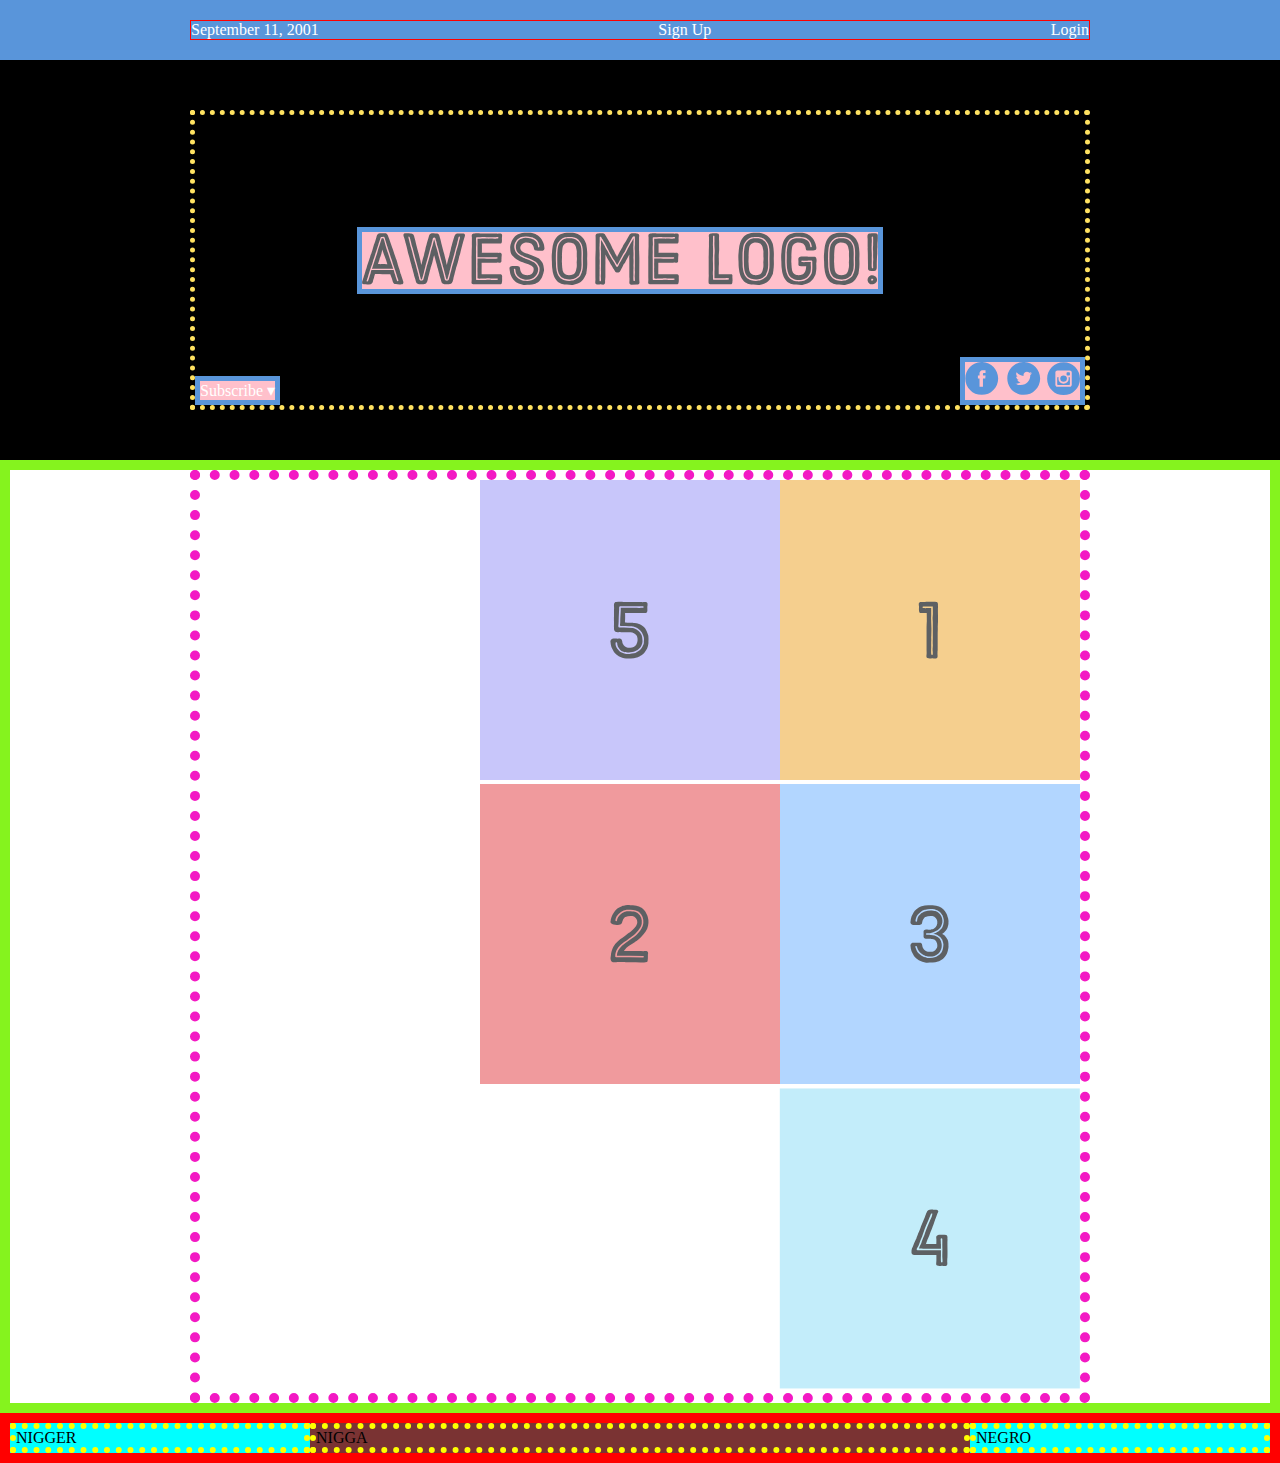
<file: foundations/flexbox/index.html>
<!DOCTYPE html>
<html lang="en">
    <head>
        <meta charset="utf-8">
        <meta name="viewport" content="width=device-width initial-scale=1.0">
        <link rel="stylesheet" href="styles.css">
        <title>FLEXBOX TEST</title>
    </head>
    <body>
        <div class="menu-container">
            <div class="menu">
                <div class="date">September 11, 2001</div>
                <!-- <div class="links"> -->
                    <div class="signup">Sign Up</div>
                    <div class="login">Login</div>
                <!-- </div> -->
            </div>
        </div>

        <div class="header-container">
            <div class="header">
                <div class="subscribe">Subscribe &#9662;</div>
                <div class="logo"><img src="./images/awesome-logo.svg"></div>
                <div class="social"><img src="./images/social-icons.svg"></div>
            </div>
        </div>

        <div class="photo-grid-container">
            <div class="photo-grid">
                <div class="photo-grid-item first-item">
                    <img src="./images/one.svg">
                </div>
                <div class="photo-grid-item">
                    <img src="./images/two.svg">
                </div>
                <div class="photo-grid-item">
                    <img src="./images/three.svg">
                </div>
                <div class="photo-grid-item">
                    <img src="./images/four.svg">
                </div>
                <div class="photo-grid-item last-item">
                    <img src="./images/five.svg">
                </div>
            </div>
        </div>

        <div class="footer">
            <div class="footer-item footer-one">NIGGER</div>
            <div class="footer-item footer-two">NIGGA</div>
            <div class="footer-item footer-three">NEGRO</div>
        </div>
    </body>
</html>
</file>
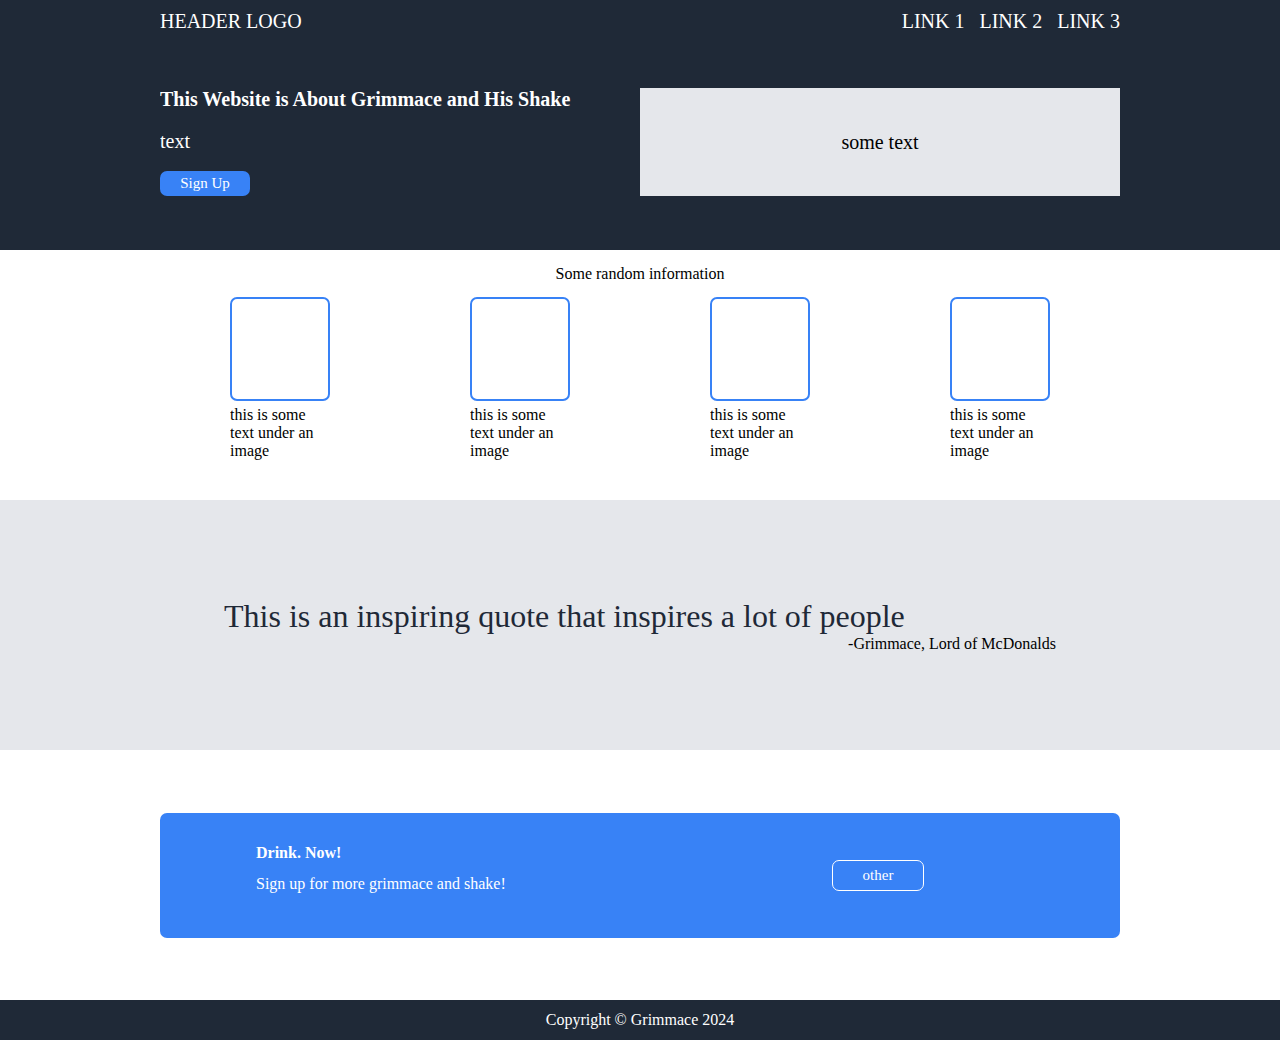
<file: foundations/odin-landing-page/index.html>
<!DOCTYPE html>
<html lang="en">
    <head>
        <meta charset="utf-8">
        <meta name="viewport" content="width=device-width initial-scale=1.0">
        <link rel="stylesheet" href="styles.css">
        <title>Landing Page</title>
    </head>
    <body>
        <div id="box1" class="navy container">
            <div class="B1">
                <div class="logo">HEADER LOGO</div>
                <div class="links">LINK 1</div>
                <div class="links">LINK 2</div>
                <div class="links">LINK 3</div>
            </div>
            <div class="B2">
                <div class="BB1">
                    <div class="abc thing">This Website is About Grimmace and His Shake</div>
                    <div class="thing">text</div>
                    <div class="button thing">Sign Up</div>
                </div>
                <div class="BB2">
                    <div class="image">some text</div>
                </div>
            </div>
        </div>
        <div id="box2" class="container">
            <div class="b1">
                <div class="some">Some random information</div>
            </div>
            <div class="b2">
                <div class="a">
                    <div class="square"></div>
                    <div class="text">this is some text under an image</div>
                </div>
                <div class="a">
                    <div class="square"></div>
                    <div class="text">this is some text under an image</div>
                </div>
                <div class="a">
                    <div class="square"></div>
                    <div class="text">this is some text under an image</div>
                </div>
                <div class="a">
                    <div class="square"></div>
                    <div class="text">this is some text under an image</div>
                </div>
            </div>
        </div>
        <div id="box3" class="container">
            <div class="quote">This is an inspiring quote that inspires a lot of people</div>
            <div class="person">-Grimmace, Lord of McDonalds</div>
        </div>
        <div id="box4" class="container">
            <div class="blue">
               <div class="last">
                  <div class="texty">
                    <div class="big">Drink. Now!</div>
                    <div class="small">Sign up for more grimmace and shake!</div>
                  </div>
                  <div class="other button">other</div>
               </div>
            </div>
        </div>
        <div id="box5" class="navy container"><div class="no">Copyright &copy; Grimmace 2024</div></div>
    </body>
</html>
</file>
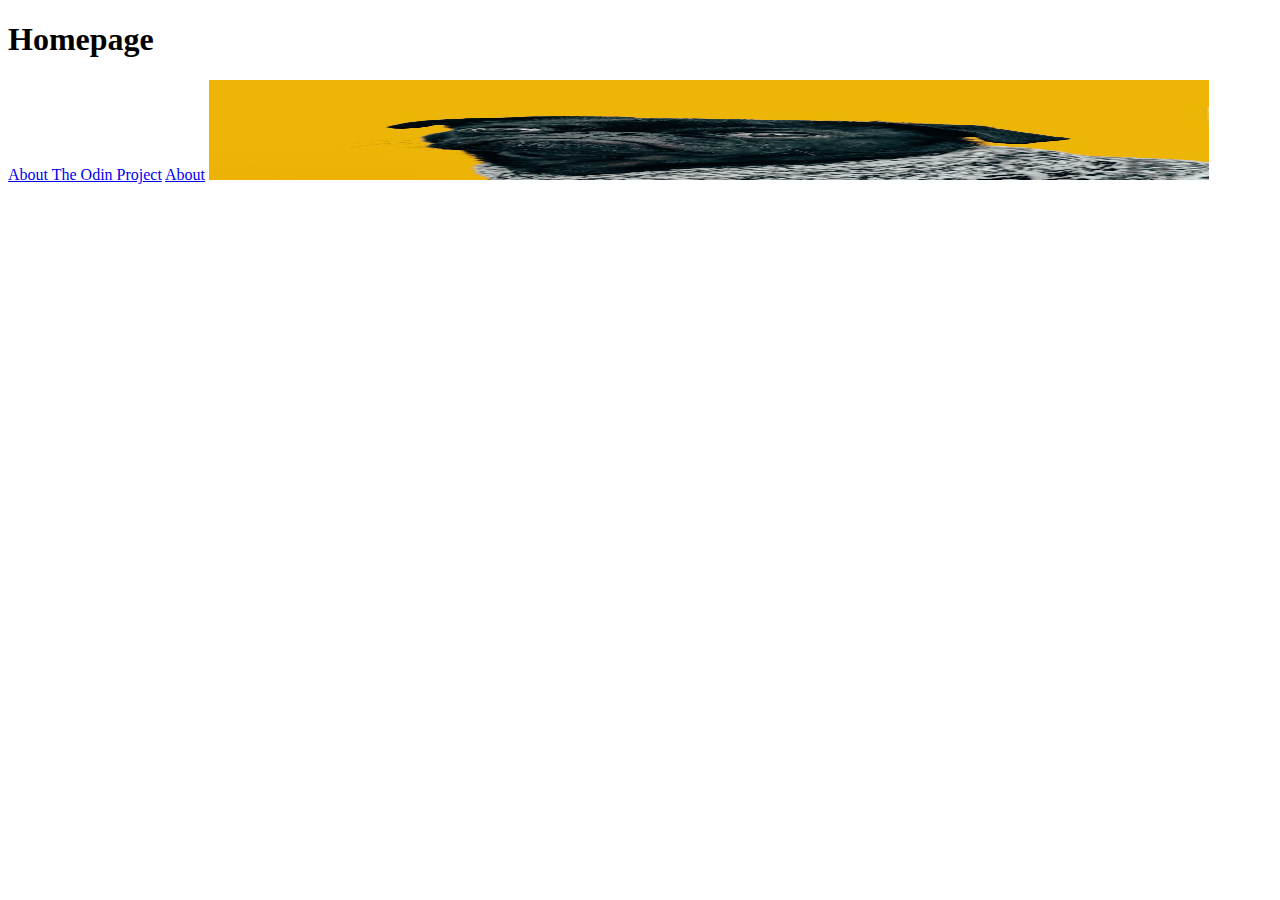
<file: foundations/odin-links-and-images/index.html>
<!DOCTYPE html>
<html lang="en">
    <head>
        <meta charset="UTF-8">
        <title>Links and Images</title>
    </head>

    <body>
        <h1>Homepage</h1>
        <!-- Link element (a) -->
        <!-- noopener prevents opened tab from manipulating linked tab -->
        <!-- noreferrer prevents opened tab from knowing linked tab address -->
        <a href="https://www.theodinproject.com/about" target="_blank" rel="noopener noreferrer">About The Odin Project</a>

        <!-- linking locally only requires the name of the file -->
        <!-- in the folder of index.html, there is folder called pages with about.html -->
        <!-- "." means current so "./" means looking at current directory -->
        <a href="./pages/about.html">About</a>
        <img src="./images/dog.jpg" alt="MESSAGE CAUSE NO PICTURE!" height = "100" width="1000">
    </body>
</html>
</file>
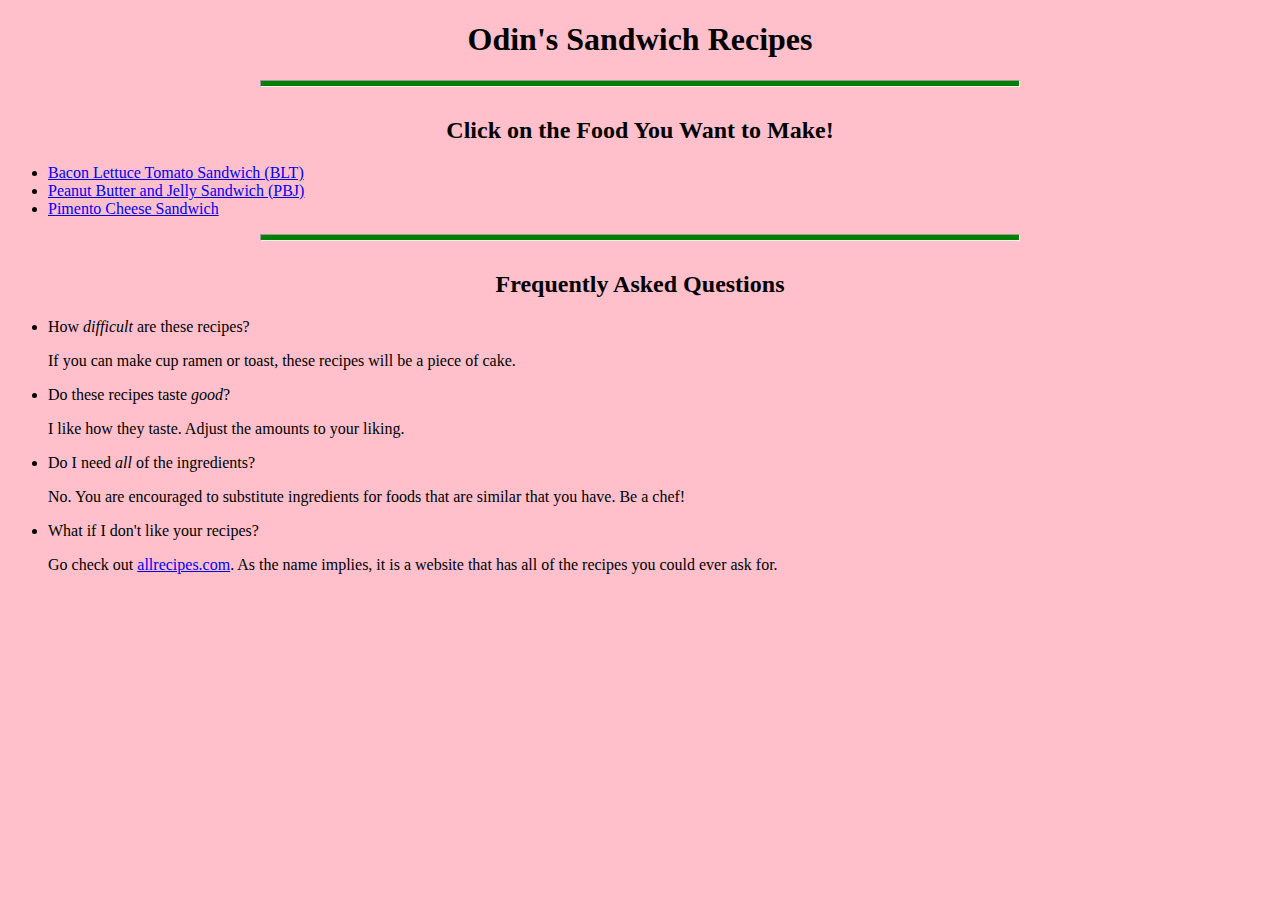
<file: foundations/odin-recipes/index.html>
<!DOCTYPE html>
<html lang="en">
    <head>
        <link rel="stylesheet" href="styles.css">
        <meta charset="UTF-8">
        <meta name="viewport" content="width=device-width, initial-scale=1.0">
        <title>Recipes | Home Page</title>
    </head>

    <body>
        <h1>Odin's Sandwich Recipes</h1>
        <hr>
        <h2>Click on the Food You Want to Make!</h2>
        <!-- rel="noopener noreferrer" for security things -->
        <ul>
            <li><a href="./recipes/blt.html">Bacon Lettuce Tomato Sandwich (BLT)</a></li>
            <li><a href="./recipes/pbj.html">Peanut Butter and Jelly Sandwich (PBJ)</a></li>
            <li><a href="./recipes/pimento.html" >Pimento Cheese Sandwich</a></li>
        </ul>
        <hr>
        <h2>Frequently Asked Questions</h2>
        <ul>
            <li>How <em>difficult</em> are these recipes?</li>
            <p>If you can make cup ramen or toast, these recipes will be a piece of cake.</p>
            <li>Do these recipes taste <em>good</em>?</li>
            <p>I like how they taste. Adjust the amounts to your liking.</p>
            <li>Do I need <em>all</em> of the ingredients?</li>
            <p>No. You are encouraged to substitute ingredients for foods that are similar that you have. Be a chef!</p>
            <li>What if I don't like your recipes?</li>
            <p>Go check out <a href="https://www.allrecipes.com/" target="_blank" rel="noopener noreferrer">allrecipes.com</a>. As the name implies, it is a website that has all of the recipes you could ever ask for.</p>
        </ul>
    </body>
</html>
</file>
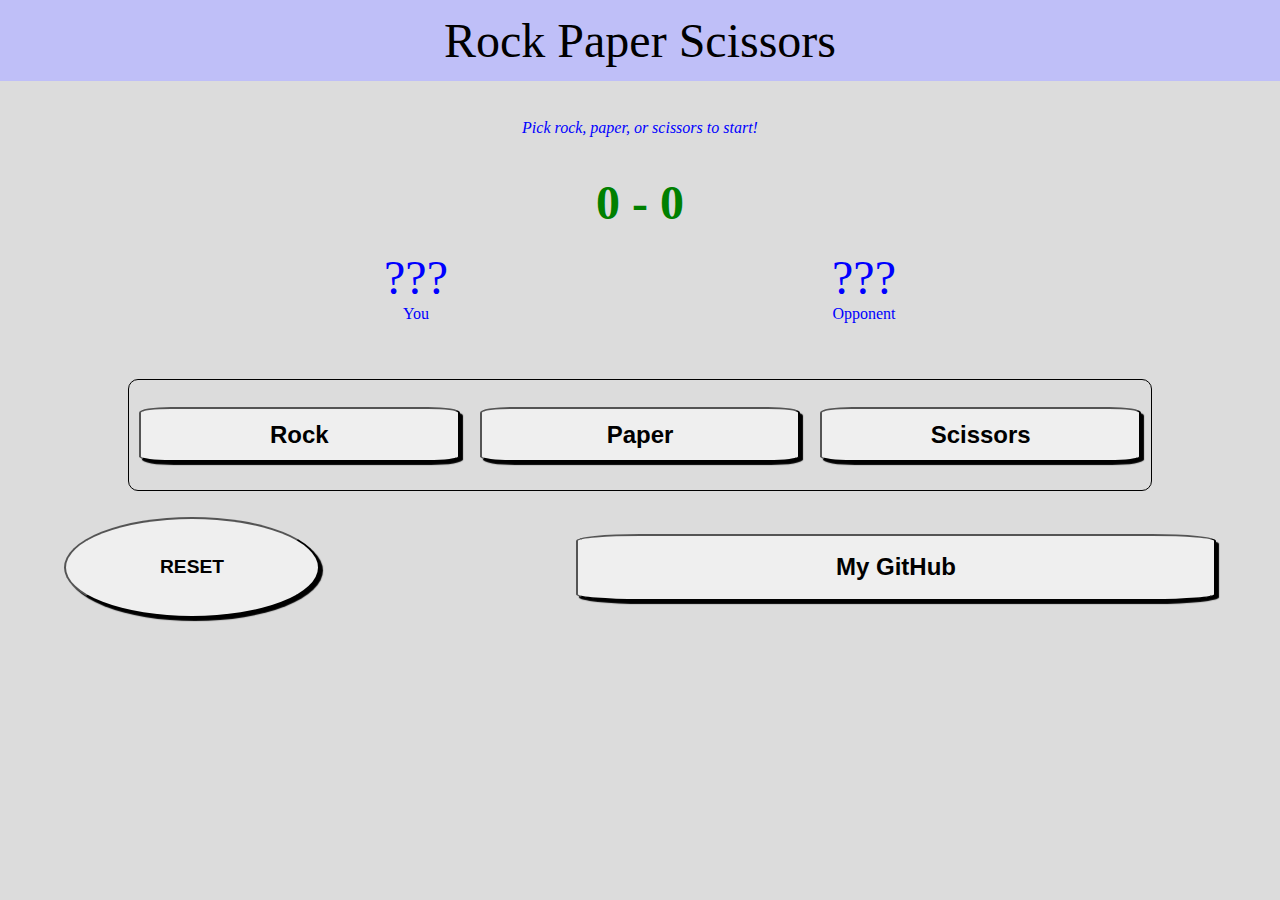
<file: foundations/rock-paper-scissors/index.html>
<!DOCTYPE html>
<html lang="en">
<head>
    <link href="styles.css" rel="stylesheet">
    <meta charset="UTF-8">
    <meta name="viewport" content="width=device-width, initial-scale=1.0">
    <title>Rock Paper Scissors</title>
</head>
<body>
    <div class="window">
        <!-- add a game log -->
         <div class="container">
            <div id="title">Rock Paper Scissors</div>
            <div class="counter">Pick rock, paper, or scissors to start!</div>
            <div class="result"></div>
            <div class="choices">
                <div class="p1">
                    <div class="choice1">???</div><div>You</div>
                </div>
                <div class="p2">
                    <div class="choice2">???</div><div>Opponent</div>
                </div>
            </div>
         </div>
        <div class="container2">
            <div class="buttons">
                <button class="player rock">Rock</button>
                <button class="player paper">Paper</button>
                <button class="player scissors">Scissors</button>
            </div>
            <div class="buttons2"><button class="reset">RESET</button>
            <button class="git">My GitHub</button></div>
        </div>
    </div>
    <script src="rps.js">
    </script>
</body>
</html>
</file>
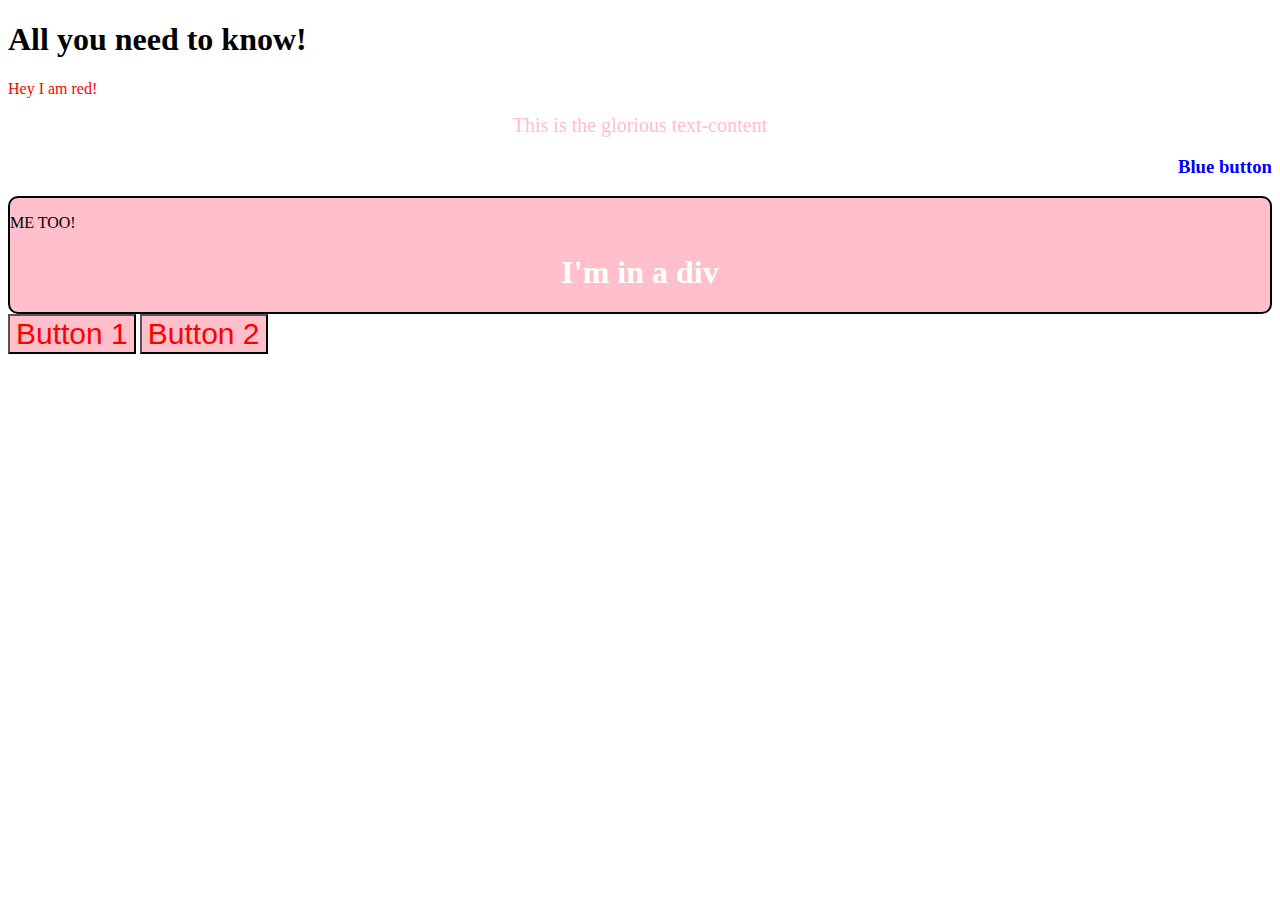
<file: foundations/dom-demos/demo1/index.html>
<!DOCTYPE html>
<html lang="en">
<head>
    <meta charset="UTF-8">
    <meta name="viewport" content="width=device-width, initial-scale=1.0">
    <title>EXAMPLE</title>
</head>
<body>
    <h1>All you need to know!</h1>
    <div id="container">
    </div>
    <button id="btn">Button 1</button>
    <button id="btn2">Button 2</button>
    <script src="test.js">
    </script>
    <style>
        button {
            color: red; 
            font-size: 30px;
            background-color: pink;
        }
        button:hover {
            border-radius: 10px;
            background-color: yellow;
            cursor: pointer;
        }
    </style>
</body>
</html>
</file>
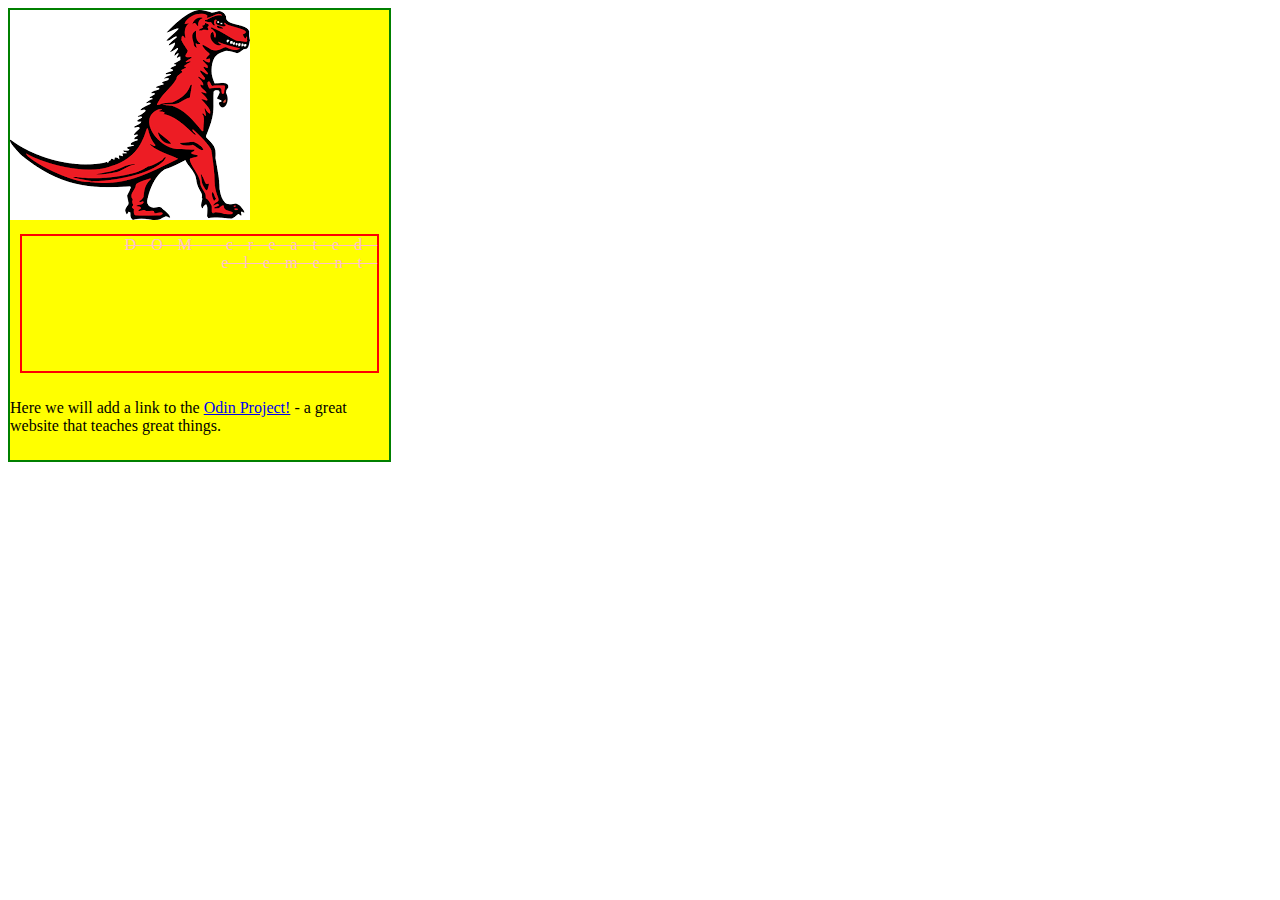
<file: foundations/dom-demos/demo2/dom-example.html>
<!DOCTYPE html>
<html lang="en-US">
  <head>
    <meta charset="utf-8">
    <meta name="viewport" content="width=device-width, initial-scale=1.0">
    <title>Simple DOM example</title>
  </head>
  <body>
      <section>
        <img src="dinosaur.png" alt="A red Tyrannosaurus Rex: A two legged dinosaur standing upright like a human, with small arms, and a large head with lots of sharp teeth.">
        <p>Here we will add a link to the  <a target="_blank" rel="noopener noreferrer" href="https://www.mozilla.org/">Mozilla homepage</a></p>
      </section>
      <script>
        const link = document.querySelector("a");
        link.textContent = "Odin Project!";
        link.href = "https://www.theodinproject.com/dashboard"; 

        const sect = document.querySelector("section");
        sect.setAttribute("style", "background-color: yellow; width: 30%; border: solid 2px green; height: 50vh; overflow: hidden;");

        // create element, text, class/id, style, add element
        const para = document.createElement("p");
        para.textContent = "DOM created element";
        para.classList = "mary poppins";
        para.setAttribute("style", "color: pink; text-align: end; text-decoration: line-through; letter-spacing: 15px; vertical-align: bottom; height: 30%; margin: 10px; border: 2px solid red; display: inline-block;");
        sect.append(para);

        const text = document.createTextNode(" - a great website that teaches great things.");
        const linkPara = document.querySelector("p");
        linkPara.appendChild(text);
        sect.appendChild(linkPara);
      </script>
  </body>
</html>
</file>
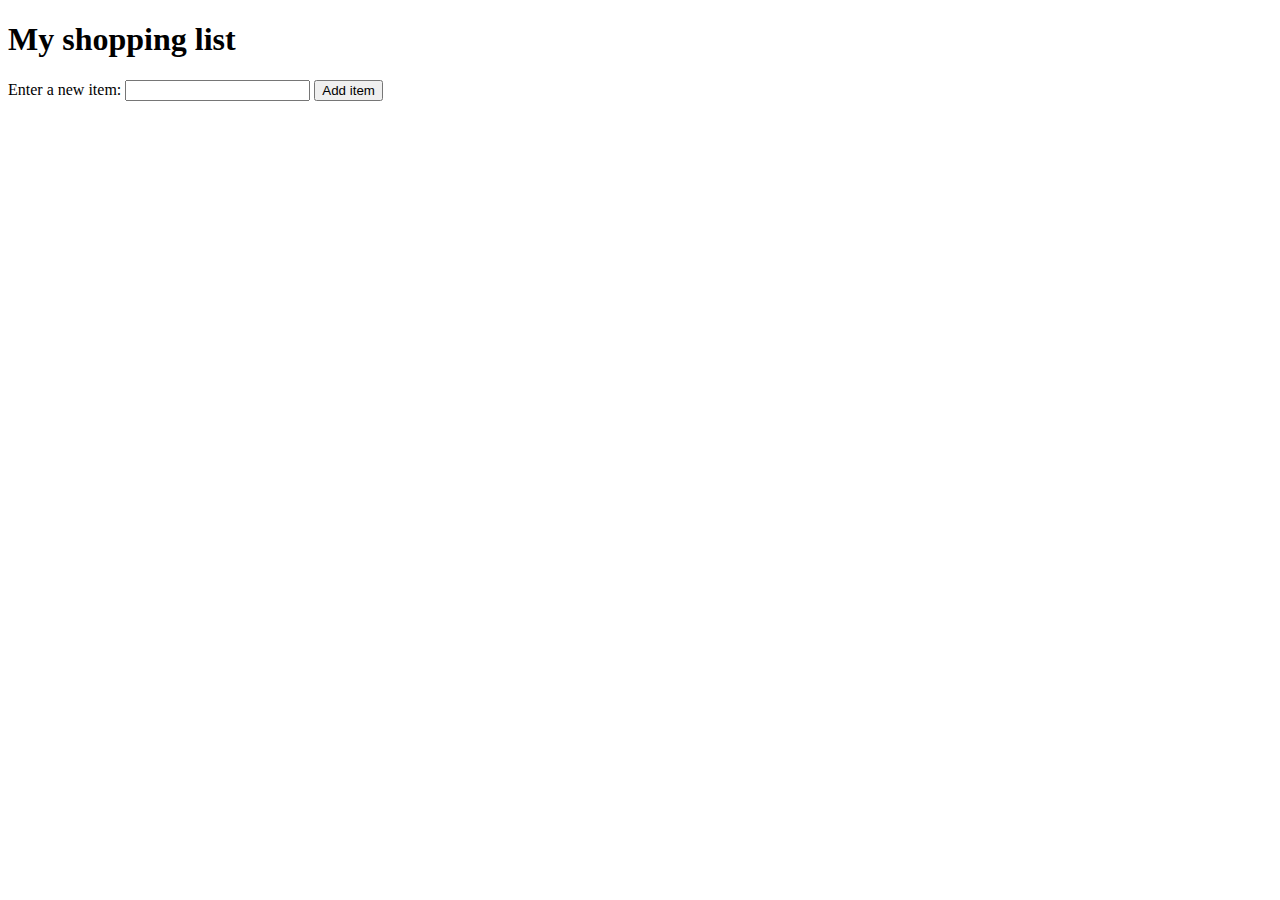
<file: foundations/dom-demos/demo3/shopping-list.html>
<!DOCTYPE html>
<html lang="en-US">
  <head>
    <meta charset="utf-8">
    <meta name="viewport" content="width=device-width, initial-scale=1.0">
    <title>Shopping list example</title>
    <style>
      li {
        margin-bottom: 10px;
      }

      li button {
        font-size: 12px;
        margin-left: 20px;
        color: #666;
      }
    </style>
  </head>
  <body>

    <h1>My shopping list</h1>

    <div>
      <label for="item">Enter a new item:</label>
      <input type="text" name="item" id="item">
      <button id="add">Add item</button>
    </div>

    <ul>

    </ul>
    <!-- TODO: IMPLEMENT GROCERY LIST -->
    <script>
      // get references to list, input, and button 
      const ulist = document.querySelector("ul");
      let uinput = document.querySelector("#item");
      const btn = document.querySelector("#add");
      
      // this adds the grocery item when button is clicked
      btn.addEventListener("click", () => {
        const grocery = uinput.value;
        uinput.value = "";

        const item = document.createElement("li");
        const span = document.createElement("span");
        const newbtn = document.createElement("button");
        item.append(span, newbtn);
        span.textContent = grocery;
        newbtn.textContent = "Delete";
        ulist.appendChild(item);

        // focus() method will ready next input when button clicked 
        uinput.focus();

        // this removes a grocery item
        newbtn.addEventListener("click", () => {
          item.remove();
        });
      });

      // use if you want to submit by pressing enter instead of button
      // uinput.addEventListener("keydown", ()=> { 
      //   if (event.key == "Enter") {
      //     console.count("hi");
      //   }
      // })
    </script>
  </body>
</html>
</file>
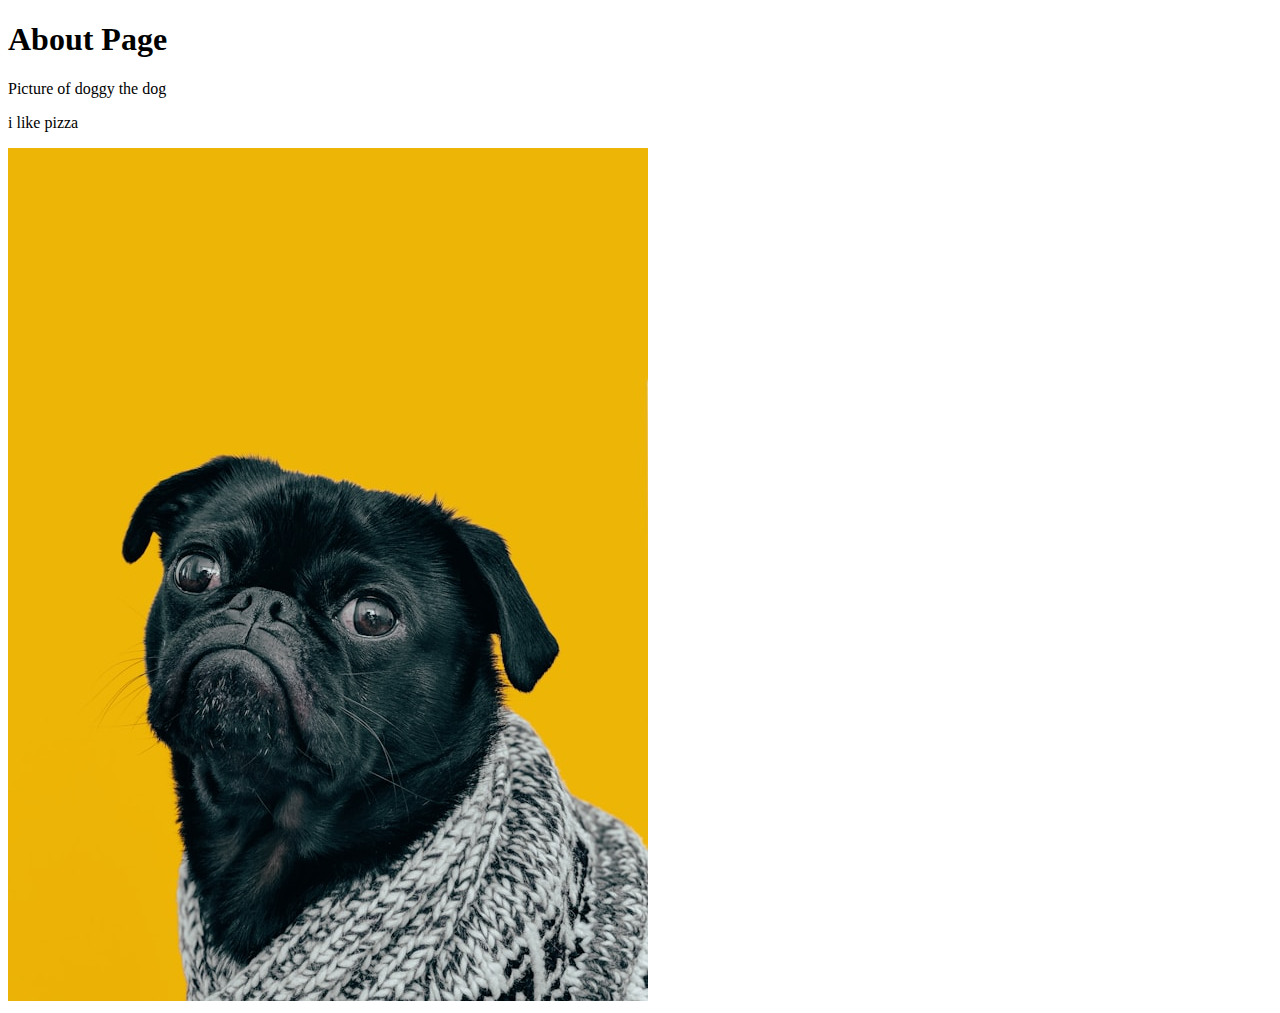
<file: foundations/odin-links-and-images/pages/about.html>
<!DOCTYPE html>
<html lang="en">
  <head>
    <meta charset="UTF-8">
    <title>Odin Links and Images</title>
  </head>

  <body>
    <h1>About Page</h1>
    <p>Picture of doggy the dog</p>
    <p>i like pizza</p>
    <img src="../images/dog.jpg" alt="PICTURE GOES HERE!">
    
  </body>
</html>
</file>
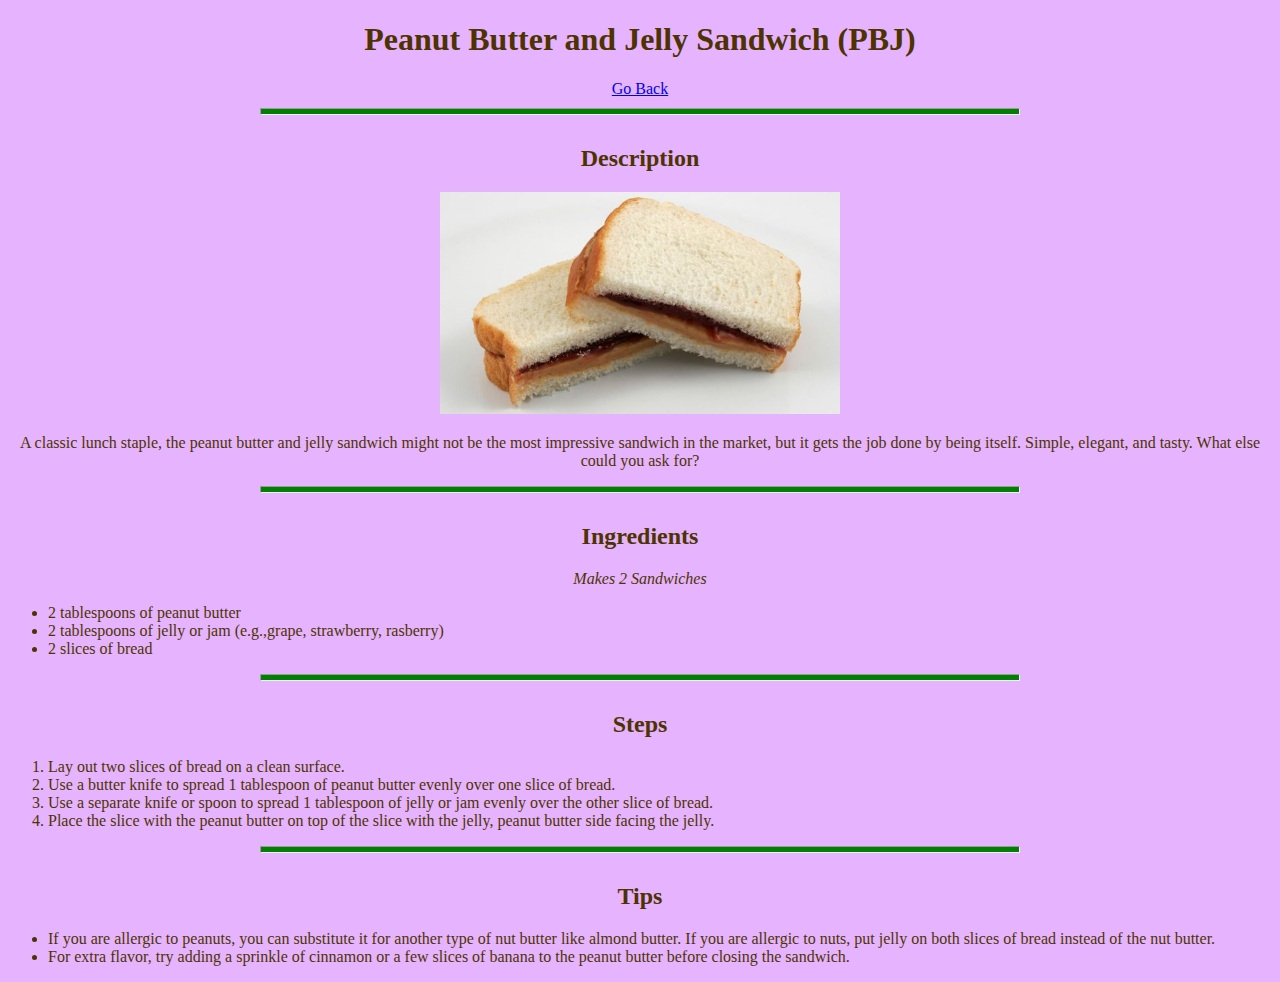
<file: foundations/odin-recipes/recipes/pbj.html>
<!DOCTYPE html>
<html lang="en">
    <head>
        <link rel="stylesheet" href="../styles.css">
        <meta charset="UTF-8">
        <meta name="viewport" content="width=device-width initial-scale=1.0">
        <title>Recipes | PBJ</title>
    </head>

    <body class="pbj">
        <h1>Peanut Butter and Jelly Sandwich (PBJ)</h1>
        <a href="../index.html">Go Back</a>
        <hr>
        <h2>Description</h2>
        <img src="../images/pbj.jpg" width="400" alt="PBJ">
        <p>A classic lunch staple, the peanut butter and jelly sandwich might not be the most impressive
            sandwich in the market, but it gets the job done by being itself. Simple, elegant, and tasty. 
            What else could you ask for?
        </p>
        <hr>
        <h2>Ingredients</h2>
        <p class="servingSize">Makes 2 Sandwiches</p>
        <ul>
            <li>2 tablespoons of peanut butter</li>
            <li>2 tablespoons of jelly or jam (e.g.,grape, strawberry, rasberry)</li>
            <li>2 slices of bread</li>
        </ul>
        <hr>
        <h2>Steps</h2>
        <ol>
            <li>Lay out two slices of bread on a clean surface.</li>
            <li>Use a butter knife to spread 1 tablespoon of peanut butter evenly over one slice of bread.</li>
            <li>Use a separate knife or spoon to spread 1 tablespoon of jelly or jam evenly over the other slice of bread.</li>
            <li>Place the slice with the peanut butter on top of the slice with the jelly, peanut butter side facing the jelly.</li>
        </ol>
        <hr>
        <h2>Tips</h2>
        <ul>
            <li>If you are allergic to peanuts, you can substitute it for another type of nut butter like almond butter. If you 
                are allergic to nuts, put jelly on both slices of bread instead of the nut butter.</li>
            <li>For extra flavor, try adding a sprinkle of cinnamon or a few slices of banana to the peanut butter before closing the sandwich.</li>
        </ul>
    </body>
</html>
</file>
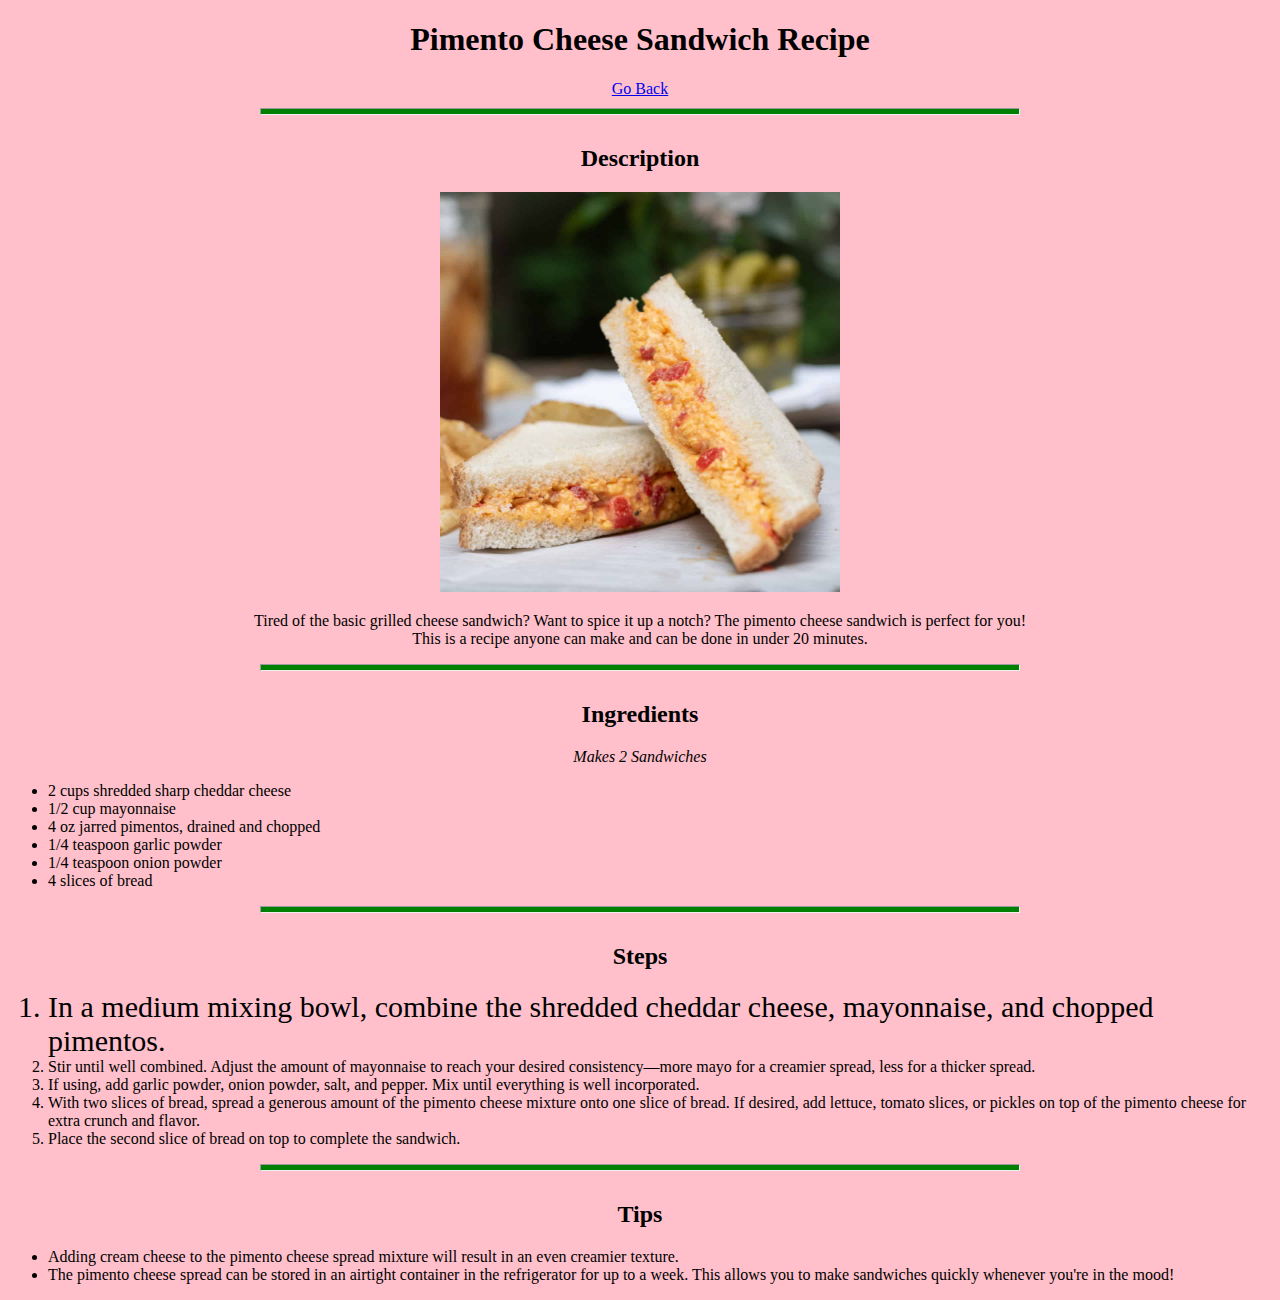
<file: foundations/odin-recipes/recipes/pimento.html>
<!DOCTYPE html>
<html lang="en">
    <head>
        <link rel="stylesheet" href="../styles.css">
        <meta charset="UTF-8">
        <meta name="viewport" content="width=device-width, initial-scale=1.0">
        <title>Recipes | Pimento Cheese Sandwich</title>
    </head>

    <body>
        <h1>Pimento Cheese Sandwich Recipe</h1>
        <a href="../index.html">Go Back</a>
        <hr width="device-width">
        <h2>Description</h2>
        <img src="../images/pimento.jpg" width="400" alt="Pimento Cheese Sandwich">
        <p>Tired of the basic grilled cheese sandwich? Want to spice it up a notch?
            The pimento cheese sandwich is perfect for you!<br> This is a recipe anyone can make
            and can be done in under 20 minutes.
        </p>
        <hr>
        <h2>Ingredients</h2>
        <p class="servingSize">Makes 2 Sandwiches</p>
        <ul>
            <li>2 cups shredded sharp cheddar cheese</li>
            <li>1/2 cup mayonnaise</li>
            <li>4 oz jarred pimentos, drained and chopped</li>
            <li>1/4 teaspoon garlic powder</li>
            <li>1/4 teaspoon onion powder</li>
            <li>4 slices of bread</li>
        </ul>
        <hr>
        <h2>Steps</h2>
        <ol class="outside">
            <li class="inside">In a medium mixing bowl, combine the shredded cheddar cheese, mayonnaise, and chopped pimentos.
            </li>
            <li>Stir until well combined. Adjust the amount of mayonnaise to reach your desired consistency—more mayo for a creamier spread, less for a thicker spread.</li>
            <li>If using, add garlic powder, onion powder, salt, and pepper. Mix until everything is well incorporated.</li>
            <li>With two slices of bread, spread a generous amount of the pimento cheese mixture onto one slice of bread.
                If desired, add lettuce, tomato slices, or pickles on top of the pimento cheese for extra crunch and flavor.
                </li>
            <li>Place the second slice of bread on top to complete the sandwich.
            </li>
        </ol>
        <hr>
        <h2>Tips</h2>
        <ul>
            <li>Adding cream cheese to the pimento cheese spread mixture will result in an even creamier texture.</li>
            <li>The pimento cheese spread can be stored in an airtight container in the refrigerator for up to a week. This allows you to make sandwiches quickly whenever you're in the mood!
            </li>
        </ul>
    </body>
</html>
</file>
<file: foundations/flexbox/styles.css>
* {
    margin: 0;
    padding: 0;
    box-sizing: border-box;
}

.menu-container {
    display: flex;
    color: white;
    background-color: #5995DA;
    padding: 20px 0;
    justify-content: center;
}

.menu {
    border: 1px solid red;
    width: 900px;
    display: flex;
    justify-content: space-between;
}

.links {
    display: flex;
    border: 3px dotted yellow;
    justify-content: flex-end;
}

/* .date {
    margin-right: auto;
} */

/* .login {
    margin-left: auto;
} */

.header-container {
    display: flex;
    background-color: black;
    color: white;
    padding: 50px 0;
    justify-content: center;
}

.header {
    width: 900px;
    height: 300px;
    display: flex;
    justify-content: space-between;
    align-items: center;
    border: 5px dotted rgb(255, 226, 97);
}

.social,
.logo,
.subscribe {
    border: 5px solid #5995DA;
    background-color: pink;
}

.social,
.subscribe {
    align-self: flex-end;
    /* margin-bottom: 20px; */
}

.photo-grid-container {
    display: flex;
    justify-content: center;
    border: 10px solid rgb(133, 243, 30);
}

.photo-grid {
    width: 900px;
    /* height: 1000px; */
    display: flex;
    justify-content: flex-end;
    flex-wrap: wrap;
    flex-direction: row;
    align-items: center;
    border: 10px dotted rgb(243, 25, 196);
}
.first-item {
    order: -1;
}

.last-item {
    order: -2;
}

.footer {
    border: 10px solid red;
    display: flex;
    justify-content: space-between;
}

.footer-item {
    border: 6px dotted yellow;
    background-color: rgb(122, 51, 51);
    flex: 1;
}

.footer-one, 
.footer-three {
    background-color: cyan;
    flex: initial;
    width: 300px;
}
</file>
<file: foundations/odin-landing-page/styles.css>
/* following declaration used to visualize everything */

/* * {
    border: 1px solid red;
} */

body {
    margin: 0px;
}

.container {
    height: 250px;
    width: auto;
}

.container#box1 {
    color: white;
    display: flex;
    justify-content: space-between;
    flex-direction: column;
    align-items: center;
    /* align-items: stretch; */
    flex-wrap: wrap;

    font-size: 20px;
}

.B1, 
.B2 {
    width: 75%;
    overflow: hidden;
    flex: 1;
}

.B1 {
    margin-top: 10px;
    display: flex;
    height: 0px;
    gap: 15px;
    /* gap is used for flex item not flex parent */
}

.B2 {
    display: flex;
    align-items: center;
    flex-grow: 9;
}

.logo {
    margin-right: auto;
}

.BB1 {
    height: 50%;
    flex: 1;

    display: flex;
    flex-direction: column;
}

.BB1 .thing {
    flex: 2;
}

.BB1 .thing.button {
    flex-grow: 1;
}

.BB2 {
    color: black;
    height: 50%;
    flex: 1;
    background-color: #E5E7EB;
    overflow: hidden;

    display: flex;
    justify-content: center;
}

.BB2 .image {
    align-self: center;
}

.button {
    background-color: #3882F6;
    color: white;
    width: 70px;
    height: 25px;
    border-radius: 7px;
    overflow: hidden;

    font-size: 15px;
    padding: 2px 10px;
    display: flex;
    justify-content: center;
    align-items: center;
}

#box2 {
    display: flex;
    flex-direction: column;
}

.b1 {
    width: 100%;
    height: 30%;
    display: flex;
    justify-content: center;
}

.b1 .some {
    margin-top: 10px;
    align-self: center;
}

.b2 {
    height: 70%;
    width: 75%;
    margin: auto;
    margin-bottom: 40px;
    margin-top: 10px;
    display: flex;
    justify-content: space-around;
    
}

.a {
    width: 100px;
    flex-basis: auto;

    display: flex;
    flex-direction: column;
    gap: 5px;
}

.a .square {
    flex-grow: 0;
    flex-shrink: 0;
}

.a .text {
    flex-grow: 0;
    flex-basis: auto;
    overflow: hidden;
}

.square {
    height: 100px;
    border-radius: 7px;
    border: 2px solid #3882F6;
}

#box3 {
    display: flex;
    flex-direction: column;
    justify-content: center;
    align-items: center;
}

.quote {
    color: #1F2937;
    width: 65%;
    font-size: 32px;
}

.person {
    text-align: end;
    width: 65%;
}

#box4 {
    display: flex;
    justify-content: center;
    align-items: center;
}

.blue {
    color: white;
    width: 75%;
    height: 50%;
    border-radius: 7px;
    background-color: #3882F6;

    display: flex;
    justify-content: center;
    align-items: center;
}

.last {
    width: 80%;
    height: 50%;
    display: flex;
    justify-content: flex-start;
}

.texty {
    width: 60%;
    display: flex;
    flex-direction: column;
    margin-right: 15%;
}

.big,
.small {
    flex: 1;
}

.big {
    font-weight: 900;
}

.other {
    align-self: center;
}

.other.button {
    border: 1px solid white;
}

#box5 {
    height: 40px;
    text-align: center;
    color: white;

    display: flex;
    justify-content: center;
    align-items: center;
}

.navy {
    background-color: #1F2937;
}

#box3 {
    background-color: #E5E7EB;
}

.abc {
    font-weight: 900;
}
</file>
<file: foundations/odin-recipes/styles.css>
body {
    text-align: center;
    background-color: pink;
    background-position: center;
    background-size: cover;
    background-repeat: no-repeat;
}

ul,
ol {
    text-align: left;
}

.pbj {
    background-color: #E6B3FF;
    color: #4D3300;
}

.servingSize {
    font-style: italic;
}

.outside .inside {
    font-size: 30px;
}

hr {
    background-color: green;
    height: 5px;
    width: 60%;
    margin: 10px auto 30px;
}
</file>
<file: foundations/rock-paper-scissors/styles.css>
* {
    /* border: 1px solid red; */
    box-sizing: border-box;
}

body {
    background-color: gainsboro;
    margin: 0;
    height: 100dvh;
    overflow: hidden;
}

#title {
    color: black;
    text-align: center;
    font-size: 3em;
    margin-bottom: 3%;
    background-color: rgb(191, 191, 248);
    padding: 1%;
}

.round {
    text-align: center;
    font-style: italic;
}

.buttons {
    display: flex;
    justify-content: space-evenly;
    align-items: center;
    height: 50%;
    border: 1px solid black;
    border-radius: 10px;
    margin: auto 10%;
    margin-top: 12%;
}

.window {
    color: blue;
    height: 50%;

}

.container {
    height: 50%;
}

.container2 {
    height: 50%;
}

.winner {
    color: green;
    text-align: center;
    font-family: Georgia, 'Times New Roman', Times, serif;
    font-weight: 700;
    font-size: 3em;
}

button.player {
    margin-top: 3%;
    width: 17%;
    height: 50%;
    border-radius: 10%;
    box-shadow: 3px 3px 1px black;
    font-weight: 700;
    font-size: 1.5em;
    flex: 1 1 100px;
    margin: 10px;
    
} 

button.user-hover,
button.reset:hover,
.git:hover {
    background-color: yellow;
    transform: translate(1.5%, 2%);
    transition: all 0.1s ease-in;
    box-shadow: 1px 1px 1px black;
}

button.replay:hover {
    background-color: yellow;
    transform: translate(1%, 2%);
    transition: all 0.1s ease-in;
    box-shadow: 1px 1px 1px black;
}
button.replay:active {
    transform: translate(3%, 4%);
    transition: all 0.1s ease-in;
    box-shadow: none;
}
button.player:active,
button.reset:active,
.git:active {
    box-shadow: none; 
    transform: translate(3px, 4px);
    transition: 0.1s ease-in;
}

.buttons2 {
    display: flex;
    justify-content: flex-start;
    height: 50%;
    flex-wrap: wrap;
}

button.reset {
    align-self: flex-end;
    margin-left: 5%;
    margin-bottom: 2%;
    margin-top: 2%;
    width: 5%;
    height: 90%;
    border-radius: 100%;
    box-shadow: 3px 3px 1px black;
    margin-right: 20%;
    font-size: 1.2em;
    font-weight: 700;
    flex: 1 1 100px;
}

.git {
    margin-right: 5%;
    align-self: center;
    width: 50%;
    height: 60%;
    border-radius: 10%;
    box-shadow: 3px 3px 1px black;
    font-size: 1.5em;
    font-weight: 700;
}

.result {
    margin-top: 3%;
    gap: 10px;
    display: flex;
    flex-direction: column;
    align-items: center;
}

button.replay {
    width: 50%;
    margin-top: 1%;
    border-radius: 2px;
    box-shadow: 3px 3px 1px black;
    align-items: center;
}

.choices {
    height: 50%;
    width: auto;
    display: flex;
    justify-content: space-evenly;
    align-items: center;
}

.p1 {
    text-align: center;
}

.choice1,
.choice2 {
    font-size: 3em;
}

.p2 {
    text-align: center;
}
</file>
